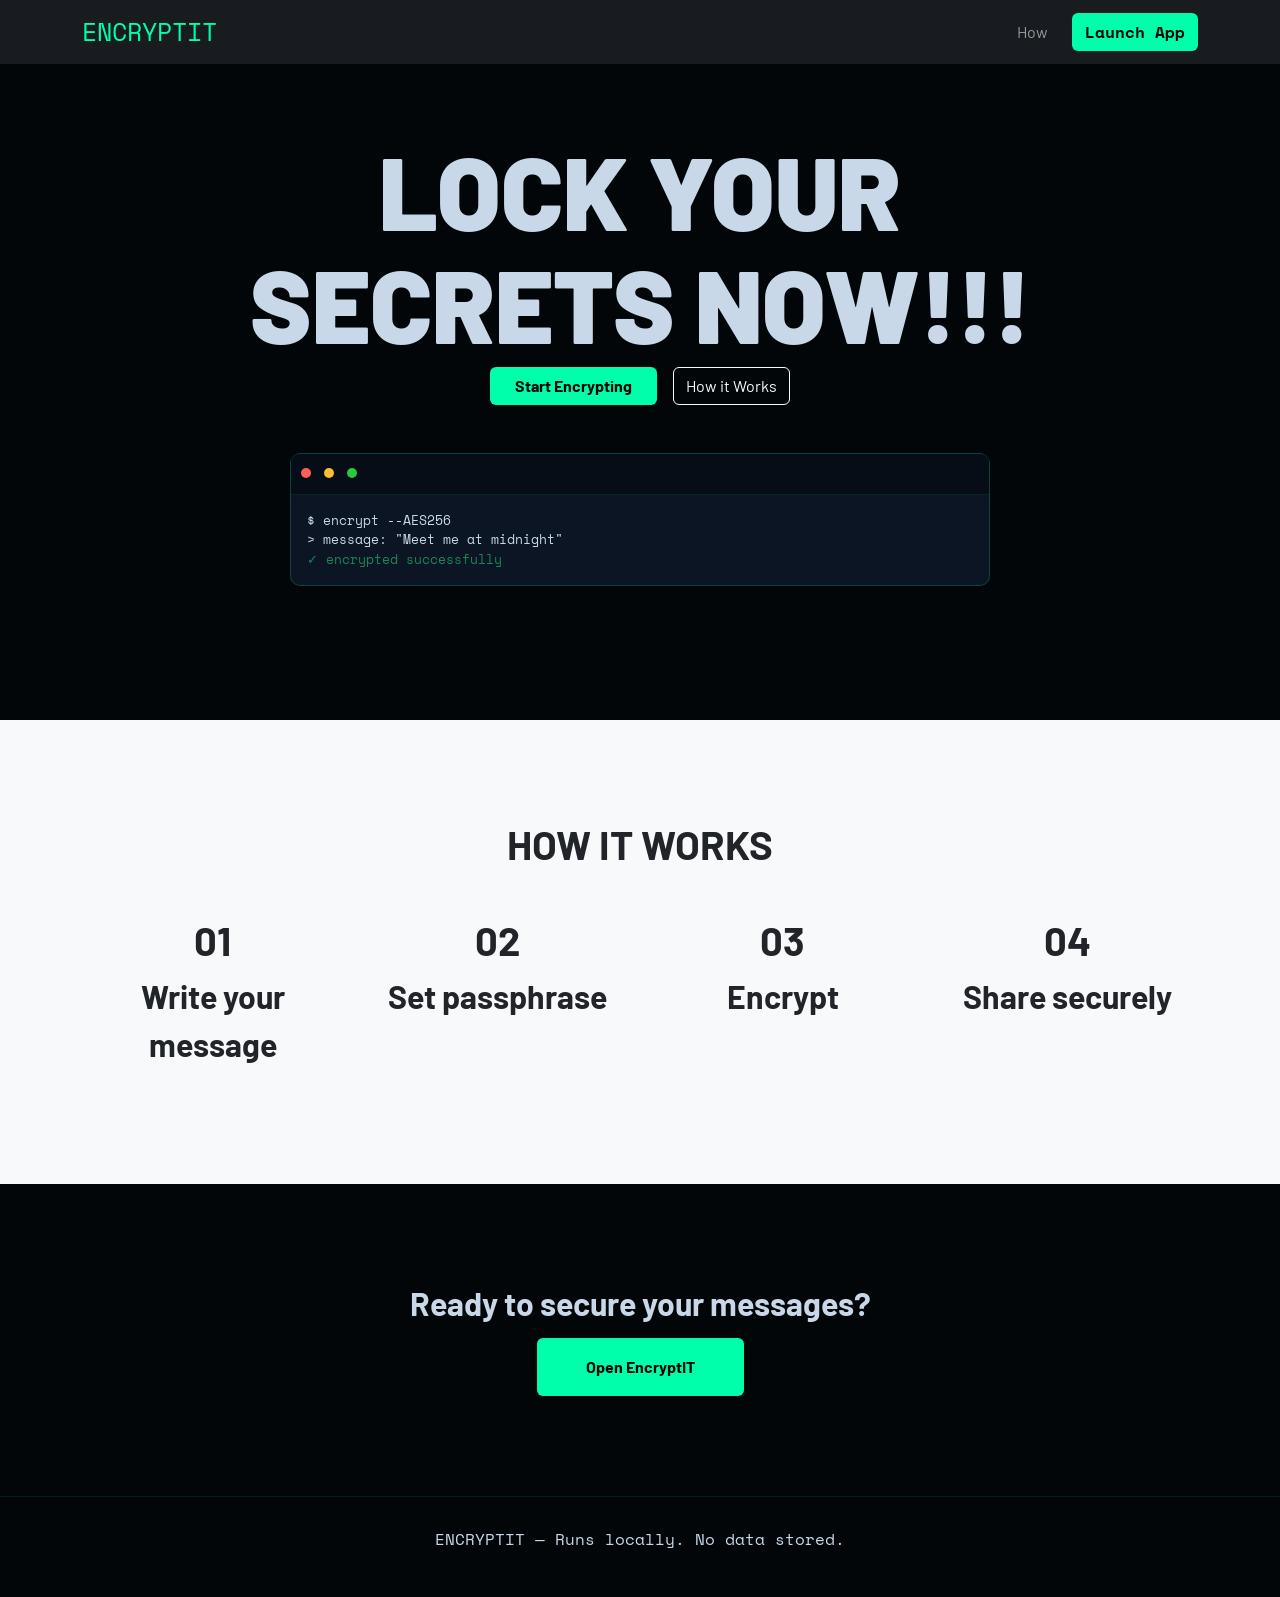
<file: index.html>
<!DOCTYPE html>
<html lang="en">
<head>
  <meta charset="UTF-8" />
  <meta name="viewport" content="width=device-width, initial-scale=1.0"/>
  <title>EncryptIT</title>
  <link href="https://cdn.jsdelivr.net/npm/bootstrap@5.3.2/dist/css/bootstrap.min.css" rel="stylesheet">
  <link href="https://fonts.googleapis.com/css2?family=Space+Mono&family=Barlow:wght@300;400;700;900&display=swap" rel="stylesheet">

  <style>
    body {
      background: #030609;
      color: #c8d8e8;
      font-family: 'Barlow', sans-serif;
    }

    .mono { font-family: 'Space Mono', monospace; }

    .accent { 
      color: #00ffaa; 
      font-size: 25px;
    }
    .btn-accent {
      background: #00ffaa;
      color: #030609;
      font-weight: 700;
    }

    .btn-accent:hover {
      background: #00e699;
    }

    .hero {
      min-height: 80vh;
      display: flex;
      align-items: center;
      text-align: center;
    }

    .hero h1 {
      font-weight: 900;
      font-size: clamp(2.5rem, 8vw, 8rem);
      line-height: 1.1;
    }

    .section {
      padding: 100px 0;
    }

    .card-dark {
      background: #0b1524;
      border: 1px solid rgba(0,255,170,0.1);
    }

    .terminal {
      background: #0b1524;
      border-radius: 10px;
      border: 1px solid rgba(0,255,170,0.2);
      font-family: 'Space Mono', monospace;
      font-size: 13px;
    }

    .term-bar {
      background: rgba(0,0,0,0.4);
      padding: 10px;
      border-bottom: 1px solid rgba(0,255,170,0.1);
    }

    .dot {
      width: 10px;
      height: 10px;
      border-radius: 50%;
      display: inline-block;
      margin-right: 5px;
    }

    .red { background: #ff5f57; }
    .yellow { background: #febc2e; }
    .green { background: #28c840; }

    footer {
      border-top: 1px solid rgba(0,255,170,0.1);
      padding: 30px 0;
      text-align: center;
    }
  </style>
</head>

<body>
<nav class="navbar navbar-dark navbar-expand-lg fixed-top bg-dark bg-opacity-75 backdrop-blur">
  <div class="container">
    <a class="navbar-brand mono accent" href="#">ENCRYPTIT</a>

    <button class="navbar-toggler" data-bs-toggle="collapse" data-bs-target="#nav">
      <span class="navbar-toggler-icon"></span>
    </button>

    <div id="nav" class="collapse navbar-collapse">
      <ul class="navbar-nav ms-auto">
        <li class="nav-item"><a class="nav-link" href="#how">How</a></li>
      </ul>

      <a href="main.html" class="btn btn-accent ms-3 mono">Launch App</a>
    </div>
  </div>
</nav>
<section class="hero">
  <div class="container">
  <h1>
  LOCK YOUR <br>
  <span class="stroke">SECRETS NOW!!!</span>
</h1>

    <div class="d-flex justify-content-center gap-3 flex-wrap">
      <a href="main.html" class="btn btn-accent px-4">Start Encrypting</a>
      <a href="#how" class="btn btn-outline-light">How it Works</a>
    </div>

    <div class="terminal mt-5 text-start mx-auto" style="max-width:700px;">
      <div class="term-bar">
        <span class="dot red"></span>
        <span class="dot yellow"></span>
        <span class="dot green"></span>
      </div>

      <div class="p-3">
        <div>$ encrypt --AES256</div>
        <div>> message: "Meet me at midnight"</div>
        <div class="text-success">✓ encrypted successfully</div>
      </div>
    </div>
  </div>
</section>

<section id="how" class="section bg-light">
  <div class="container text-center">

    <h2 class="fw-bold mb-5 fs-1 text-dark">HOW IT WORKS</h2>

    <div class="row g-4">

      <div class="col-md-3">
        <h3 class="accent fs-1 text-dark fw-bolder">01</h3>
        <p class="fw-bolder text-dark fs-2">Write your message</p>
      </div>
 
      <div class="col-md-3">
        <h3 class="accent fs-1 text-dark fw-bolder">02</h3>
        <p class="fw-bolder text-dark fs-2">Set passphrase</p>
      </div>

      <div class="col-md-3">
        <h3 class="accent fs-1 text-dark fw-bolder">03</h3>
        <p class="fw-bolder text-dark fs-2">Encrypt</p>
      </div>

      <div class="col-md-3">
        <h3 class="accent fs-1 text-dark fw-bolder">04</h3>
        <p class="fw-bolder text-dark fs-2">Share securely</p>
      </div>

    </div>
  </div>
</section>

<section class="section text-center">
  <div class="container">
    <h2 class="fw-bold mb-3">Ready to secure your messages?</h2>
    <a href="main.html" class="btn btn-accent px-5 py-3">
      Open EncryptIT
    </a>
  </div>
</section>

<footer>
  <div class="container">
    <p class="mono text-active">ENCRYPTIT — Runs locally. No data stored.</p>
  </div>
</footer>

<script src="https://cdn.jsdelivr.net/npm/bootstrap@5.3.2/dist/js/bootstrap.bundle.min.js"></script>
</body>
</html>
</file>
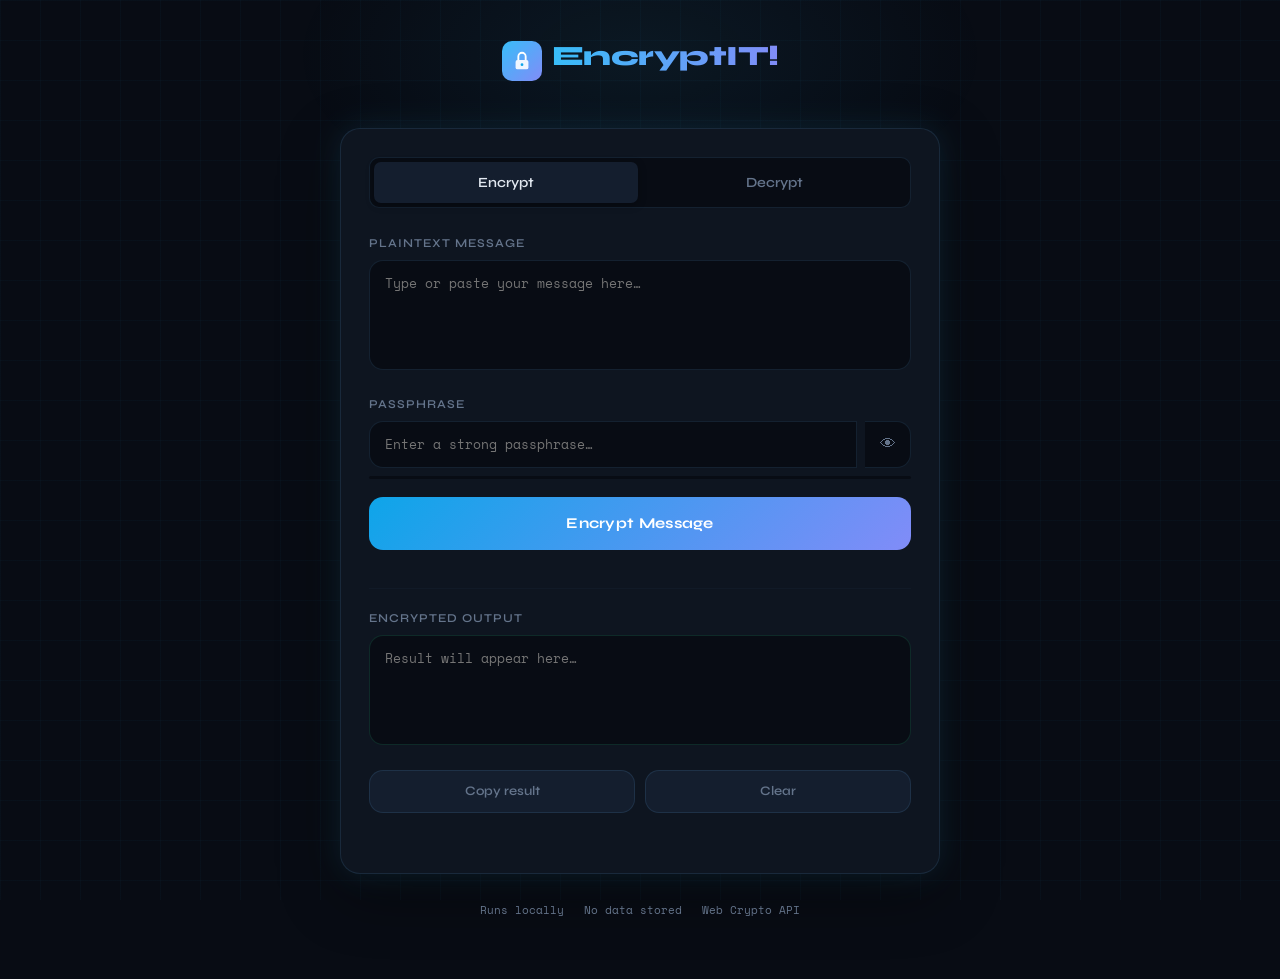
<file: main.html>
<!DOCTYPE html>
<html lang="en">
<head>
  <meta charset="UTF-8">
  <meta name="viewport" content="width=device-width, initial-scale=1.0">
  <title>EncryptIT — Secure Message Encryptor</title>

  <!-- Bootstrap -->
  <link href="https://cdn.jsdelivr.net/npm/bootstrap@5.3.2/dist/css/bootstrap.min.css" rel="stylesheet">

  <!-- Fonts -->
  <link href="https://fonts.googleapis.com/css2?family=Space+Mono:wght@400;700&family=Syne:wght@400;600;800&display=swap" rel="stylesheet">

  <!-- Custom CSS -->
  <link rel="stylesheet" href="index.css">
</head>

<body>

<div class="wrap">

  <!-- HEADER -->
  <header>
    <div class="logo">
      <div class="logo-icon">
        <svg viewBox="0 0 24 24" fill="none">
          <rect x="5" y="11" width="14" height="10" rx="2" fill="white" opacity="0.9"/>
          <path d="M8 11V7a4 4 0 018 0v4" stroke="white" stroke-width="2"/>
          <circle cx="12" cy="16" r="1.5" fill="#0ea5e9"/>
        </svg>
      </div>
      <h1>EncryptIT!</h1>
    </div>
  </header>

  <!-- MAIN CARD -->
  <div class="card">

    <!-- MODE -->
    <div class="mode-toggle">
      <button class="mode-btn active" id="encryptBtn" onclick="setMode('encrypt')">
        Encrypt
      </button>
      <button class="mode-btn" id="decryptBtn" onclick="setMode('decrypt')">
        Decrypt
      </button>
    </div>

    <!-- MESSAGE -->
    <div class="field">
      <label id="msgLabel">Plaintext message</label>
      <textarea id="message" placeholder="Type or paste your message here…"></textarea>
    </div>

    <!-- PASSWORD -->
    <div class="field">
      <label>Passphrase</label>

      <div class="input-row">
        <input type="password" id="password" placeholder="Enter a strong passphrase…" >

        <button class="icon-btn" onclick="togglePassword()" title="Show/hide">👁</button>
        <!-- <button class="icon-btn" onclick="generatePassword()" title="Generate password">⚡</button> -->
      </div>

      <div class="strength-bar">
        <div class="strength-fill" id="strengthFill"></div>
      </div>
    </div>

    <!-- ACTION -->
    <button class="action-btn" id="actionBtn" onclick="process()">
      <span id="actionLabel">Encrypt Message</span>
    </button>

    <hr class="divider">

    <!-- RESULT (optional fallback) -->
    <div class="field">
      <label id="resultLabel">Encrypted output</label>

      <div class="result-wrap">
        <!-- ✅ FIXED BROKEN TEXTAREA -->
        <textarea id="result" readonly placeholder="Result will appear here…"></textarea>

        <!-- <button class="copy-inline" onclick="copyResult()" title="Copy">
          Copy
        </button> -->
      </div>
    </div>

    <!-- ACTION ROW -->
    <div class="bottom-row">
      <button class="sec-btn" onclick="copyResult()">Copy result</button>
      <button class="sec-btn" onclick="clearAll()">Clear</button>
    </div>

    <!-- (optional, can remove since using modal now) -->
    <div id="status"></div>

  </div>

  <!-- FOOTER -->
  <footer>
    <span>Runs locally</span>
    <span>No data stored</span>
    <span>Web Crypto API</span>
  </footer>

</div>

<!-- ========================= -->
<!-- SMART MODAL -->
<!-- ========================= -->
<div class="modal fade" id="mainModal">
  <div class="modal-dialog modal-dialog-centered">
    <div class="modal-content bg-dark text-light">

      <div class="modal-header">
        <h5 class="modal-title" id="modalTitle">Result</h5>
        <button class="btn-close btn-close-white" data-bs-dismiss="modal"></button>
      </div>

      <div class="modal-body">

        <p id="modalMessage" class="mb-3"></p>

        <textarea id="modalResultText" class="form-control mono" rows="5" readonly></textarea>

      </div>

      <div class="modal-footer">
        <button class="btn btn-success" id="copyBtn" onclick="copyModalResult()">Copy</button>
        <button class="btn btn-secondary" data-bs-dismiss="modal">Close</button>
      </div>

    </div>
  </div>
</div>

<!-- ========================= -->
<!-- SCRIPTS (ORDER MATTERS) -->
<!-- ========================= -->

<!-- Bootstrap FIRST -->
<script src="https://cdn.jsdelivr.net/npm/bootstrap@5.3.2/dist/js/bootstrap.bundle.min.js"></script>

<!-- Your JS AFTER -->
<script src="index.js"></script>

</body>
</html>
</file>
<file: index.css>
*, *::before, *::after { box-sizing: border-box; margin: 0; padding: 0; }

    :root {
      --bg:        #080c14;
      --surface:   #0e1520;
      --surface2:  #141e2e;
      --border:    rgba(99,179,237,0.13);
      --accent:    #38bdf8;
      --accent2:   #818cf8;
      --green:     #34d399;
      --red:       #f87171;
      --amber:     #fbbf24;
      --text:      #e2e8f0;
      --muted:     #64748b;
      --mono:      'Space Mono', monospace;
      --sans:      'Syne', sans-serif;
      --radius:    14px;
      --glow:      0 0 30px rgba(56,189,248,0.12);
    }

     body {
      background-color: #0f172a;
      color: #e2e8f0;
    }
    .card {
      background-color: #1e293b;
      border: none;
      border-radius: 16px;
    }
    textarea {
      resize: none;
    }
    .result-box {
      font-family: monospace;
      background: #020617;
      color: #22c55e;
    }

    body {
      background: var(--bg);
      color: var(--text);
      font-family: var(--sans);
      min-height: 100vh;
      display: flex;
      flex-direction: column;
      align-items: center;
      justify-content: flex-start;
      padding: 40px 16px 60px;
      position: relative;
      overflow-x: hidden;
    }

    /* Background grid */
    body::before {
      content: '';
      position: fixed;
      inset: 0;
      background-image:
        linear-gradient(rgba(56,189,248,0.03) 1px, transparent 1px),
        linear-gradient(90deg, rgba(56,189,248,0.03) 1px, transparent 1px);
      background-size: 40px 40px;
      pointer-events: none;
      z-index: 0;
    }

    /* Radial glow top */
    body::after {
      content: '';
      position: fixed;
      top: -120px;
      left: 50%;
      transform: translateX(-50%);
      width: 700px;
      height: 350px;
      background: radial-gradient(ellipse, rgba(56,189,248,0.07) 0%, transparent 70%);
      pointer-events: none;
      z-index: 0;
    }

    .wrap {
      width: 100%;
      max-width: 600px;
      position: relative;
      z-index: 1;
    }

    /* ── Header ─────────────────────── */
    header {
      text-align: center;
      margin-bottom: 36px;
      animation: fadeDown 0.6s ease both;
    }

    .logo {
      display: inline-flex;
      align-items: center;
      gap: 10px;
      margin-bottom: 10px;
    }

    .logo-icon {
      width: 40px; height: 40px;
      background: linear-gradient(135deg, var(--accent), var(--accent2));
      border-radius: 10px;
      display: flex; align-items: center; justify-content: center;
    }

    .logo-icon svg { width: 22px; height: 22px; }

    header h1 {
      font-size: 28px;
      font-weight: 800;
      letter-spacing: -0.5px;
      background: linear-gradient(90deg, var(--accent), var(--accent2));
      -webkit-background-clip: text;
      -webkit-text-fill-color: transparent;
      background-clip: text;
    }

    header p {
      font-size: 14px;
      color: var(--muted);
      font-family: var(--mono);
      letter-spacing: 0.5px;
    }

    /* ── Card ────────────────────────── */
    .card {
      background: var(--surface);
      border: 1px solid var(--border);
      border-radius: 20px;
      padding: 28px;
      box-shadow: var(--glow), 0 20px 60px rgba(0,0,0,0.4);
      animation: fadeUp 0.5s ease 0.1s both;
    }

    /* ── Mode toggle ─────────────────── */
    .mode-toggle {
      display: flex;
      background: var(--bg);
      border: 1px solid var(--border);
      border-radius: 10px;
      padding: 4px;
      gap: 4px;
      margin-bottom: 26px;
    }

    .mode-btn {
      flex: 1;
      padding: 10px;
      border: none;
      border-radius: 7px;
      background: transparent;
      color: var(--muted);
      font-family: var(--sans);
      font-size: 14px;
      font-weight: 600;
      cursor: pointer;
      transition: all 0.2s;
      display: flex;
      align-items: center;
      justify-content: center;
      gap: 7px;
    }

    .mode-btn.active {
      background: var(--surface2);
      color: var(--text);
      box-shadow: 0 2px 8px rgba(0,0,0,0.3);
    }

    .mode-btn svg { width: 15px; height: 15px; flex-shrink: 0; }

    /* ── Algorithm bar ────────────────── */
    .algo-bar {
      display: flex;
      align-items: center;
      justify-content: space-between;
      background: var(--bg);
      border: 1px solid var(--border);
      border-radius: 10px;
      padding: 10px 14px;
      margin-bottom: 20px;
      font-family: var(--mono);
      font-size: 12px;
    }

    .algo-name { color: var(--accent); font-weight: 700; letter-spacing: 1px; }
    .algo-detail { color: var(--muted); }

    .strength-dots { display: flex; gap: 4px; align-items: center; }
    .dot {
      width: 7px; height: 7px; border-radius: 50%;
      background: var(--green);
      animation: pulse 2s ease-in-out infinite;
    }
    .dot:nth-child(2) { animation-delay: 0.3s; }
    .dot:nth-child(3) { animation-delay: 0.6s; }

    /* ── Form fields ─────────────────── */
    .field { margin-bottom: 18px; }

    label {
      display: block;
      font-size: 12px;
      font-weight: 600;
      color: var(--muted);
      text-transform: uppercase;
      letter-spacing: 1px;
      margin-bottom: 8px;
    }

    textarea, input[type="password"], input[type="text"] {
      width: 100%;
      background: var(--bg);
      border: 1px solid var(--border);
      border-radius: var(--radius);
      padding: 13px 15px;
      font-family: var(--mono);
      font-size: 13px;
      color: var(--text);
      outline: none;
      transition: border-color 0.2s, box-shadow 0.2s;
      resize: none;
    }

    textarea:focus, input:focus {
      border-color: rgba(56,189,248,0.4);
      box-shadow: 0 0 0 3px rgba(56,189,248,0.07);
    }

    textarea { height: 110px; }

    .input-row {
      display: flex;
      gap: 8px;
    }

    .input-row input {
      flex: 1;
      border-radius: var(--radius) 0 0 var(--radius);
    }

    .icon-btn {
      width: 46px;
      background: var(--bg);
      border: 1px solid var(--border);
      border-left: none;
      color: var(--muted);
      cursor: pointer;
      display: flex;
      align-items: center;
      justify-content: center;
      transition: color 0.15s, background 0.15s;
    }

    .icon-btn:hover { color: var(--text); background: var(--surface2); }
    .icon-btn:last-child { border-radius: 0 var(--radius) var(--radius) 0; border-left: none; }
    .icon-btn svg { width: 16px; height: 16px; pointer-events: none; }

    /* strength meter */
    .strength-bar {
      height: 3px;
      background: var(--bg);
      border-radius: 99px;
      margin-top: 8px;
      overflow: hidden;
    }
    .strength-fill {
      height: 100%;
      border-radius: 99px;
      width: 0%;
      transition: width 0.3s, background 0.3s;
    }

    /* ── Action button ────────────────── */
    .action-btn {
      width: 100%;
      padding: 15px;
      background: linear-gradient(135deg, #0ea5e9, #818cf8);
      border: none;
      border-radius: var(--radius);
      color: white;
      font-family: var(--sans);
      font-size: 15px;
      font-weight: 700;
      letter-spacing: 0.3px;
      cursor: pointer;
      position: relative;
      overflow: hidden;
      transition: opacity 0.2s, transform 0.1s;
      display: flex;
      align-items: center;
      justify-content: center;
      gap: 9px;
      margin-bottom: 18px;
    }

    .action-btn:hover { opacity: 0.9; }
    .action-btn:active { transform: scale(0.99); }
    .action-btn svg { width: 17px; height: 17px; flex-shrink: 0; }

    /* shimmer */
    .action-btn::after {
      content: '';
      position: absolute;
      top: 0; left: -100%;
      width: 60%; height: 100%;
      background: linear-gradient(90deg, transparent, rgba(255,255,255,0.15), transparent);
      transition: left 0.5s;
    }
    .action-btn:hover::after { left: 150%; }

    /* ── Result ──────────────────────── */
    .result-wrap { position: relative; }
    .result-wrap textarea {
      height: 110px;
      color: var(--green);
      border-color: rgba(52,211,153,0.15);
      padding-right: 44px;
    }

    .copy-inline {
      position: absolute;
      top: 10px; right: 10px;
      width: 30px; height: 30px;
      background: var(--surface2);
      border: 1px solid var(--border);
      border-radius: 7px;
      color: var(--muted);
      cursor: pointer;
      display: flex; align-items: center; justify-content: center;
      transition: all 0.15s;
    }
    .copy-inline:hover { color: var(--text); }
    .copy-inline svg { width: 14px; height: 14px; }

    /* ── Bottom actions ───────────────── */
    .bottom-row {
      display: flex;
      gap: 10px;
    }

    .sec-btn {
      flex: 1;
      padding: 11px;
      background: var(--surface2);
      border: 1px solid var(--border);
      border-radius: var(--radius);
      color: var(--muted);
      font-family: var(--sans);
      font-size: 13px;
      font-weight: 600;
      cursor: pointer;
      transition: all 0.15s;
      display: flex; align-items: center; justify-content: center; gap: 7px;
    }
    .sec-btn:hover { color: var(--text); border-color: rgba(99,179,237,0.3); }
    .sec-btn svg { width: 15px; height: 15px; }

    /* ── Status ──────────────────────── */
    #status {
      text-align: center;
      margin-top: 14px;
      font-family: var(--mono);
      font-size: 12px;
      min-height: 18px;
      transition: all 0.2s;
    }
    #status.ok  { color: var(--green); }
    #status.err { color: var(--red); }
    #status.info{ color: var(--accent); }

    /* ── Footer ──────────────────────── */
    footer {
      margin-top: 28px;
      text-align: center;
      font-family: var(--mono);
      font-size: 11px;
      color: var(--muted);
      display: flex;
      gap: 20px;
      justify-content: center;
      animation: fadeUp 0.5s ease 0.3s both;
    }

    footer span {
      display: flex;
      align-items: center;
      gap: 5px;
    }

    footer svg { width: 12px; height: 12px; }

    /* ── Animations ──────────────────── */
    @keyframes fadeDown {
      from { opacity: 0; transform: translateY(-16px); }
      to   { opacity: 1; transform: translateY(0); }
    }
    @keyframes fadeUp {
      from { opacity: 0; transform: translateY(16px); }
      to   { opacity: 1; transform: translateY(0); }
    }
    @keyframes pulse {
      0%, 100% { opacity: 1; }
      50%       { opacity: 0.4; }
    }

    /* ── Divider ─────────────────────── */
    .divider {
      border: none;
      border-top: 1px solid var(--border);
      margin: 20px 0;
    }

    @media (max-width: 480px) {
      .card { padding: 20px; }
      header h1 { font-size: 22px; }
    }
</file>
